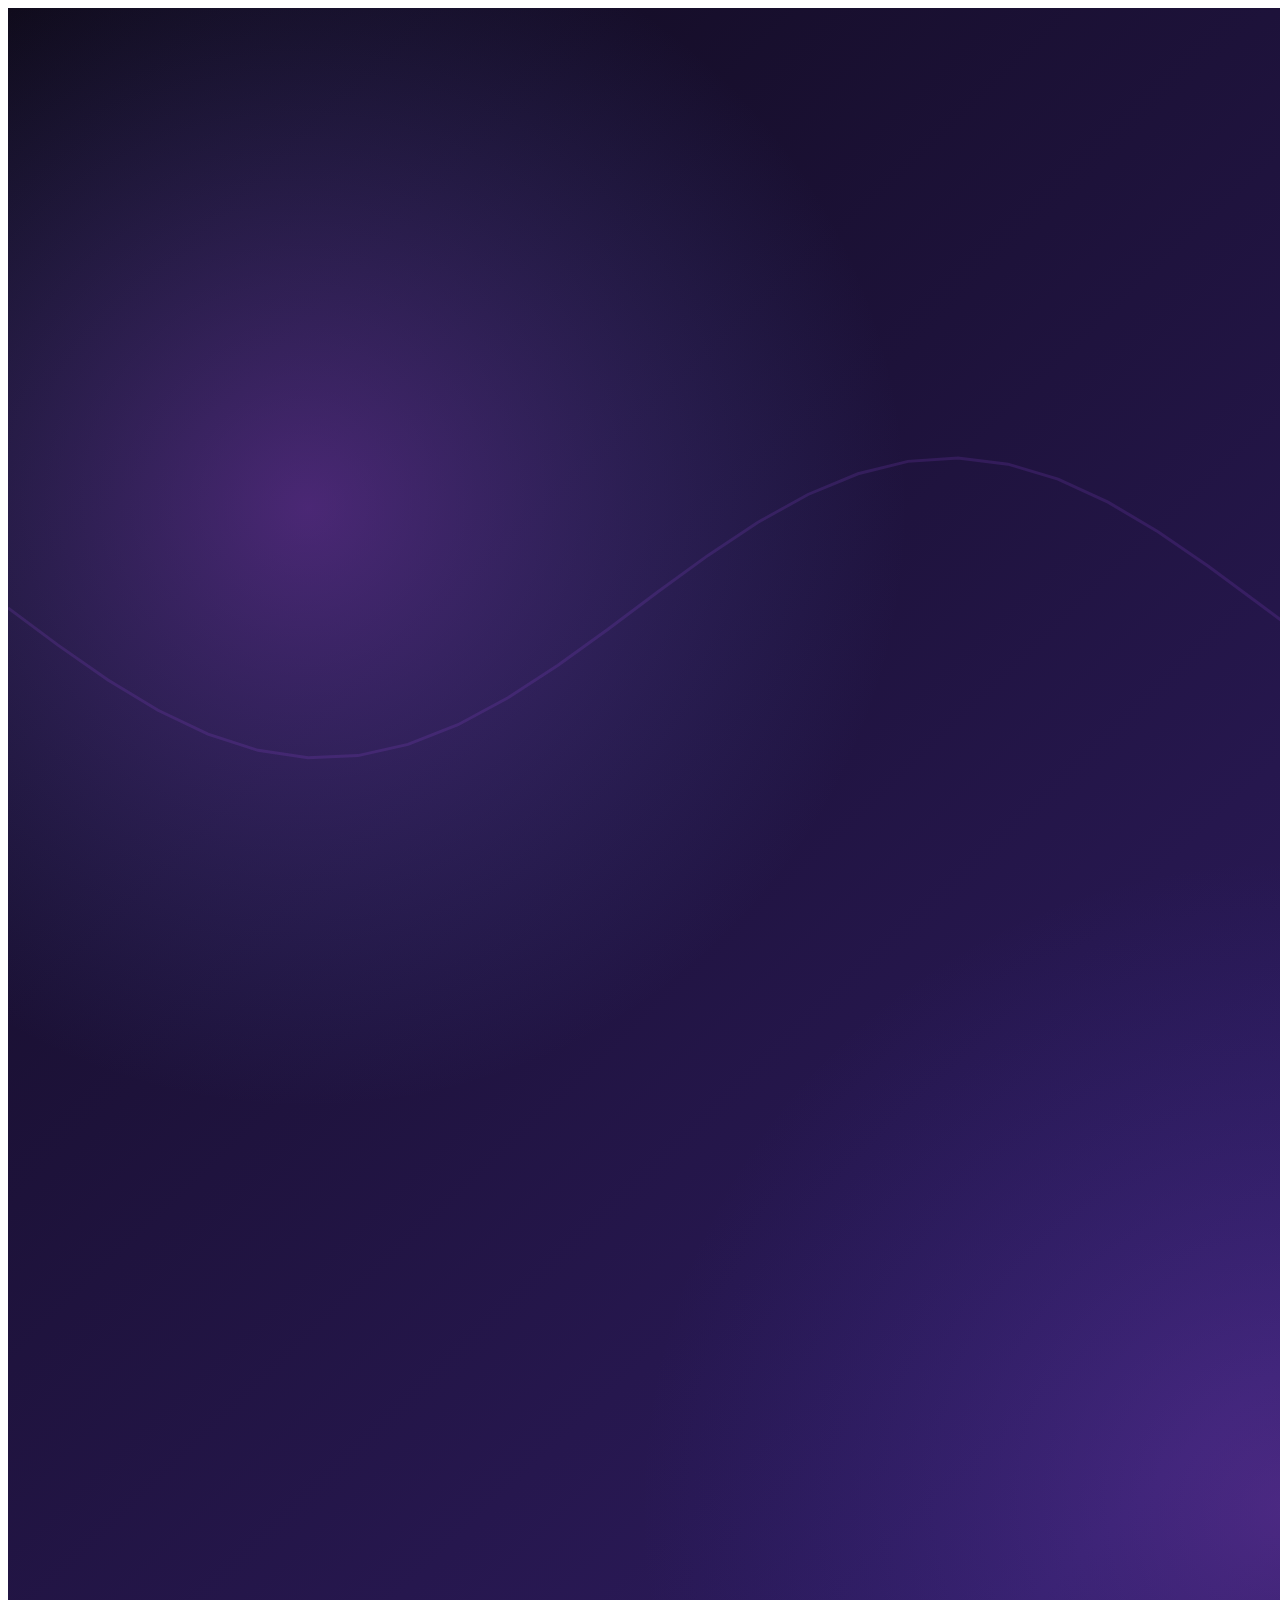
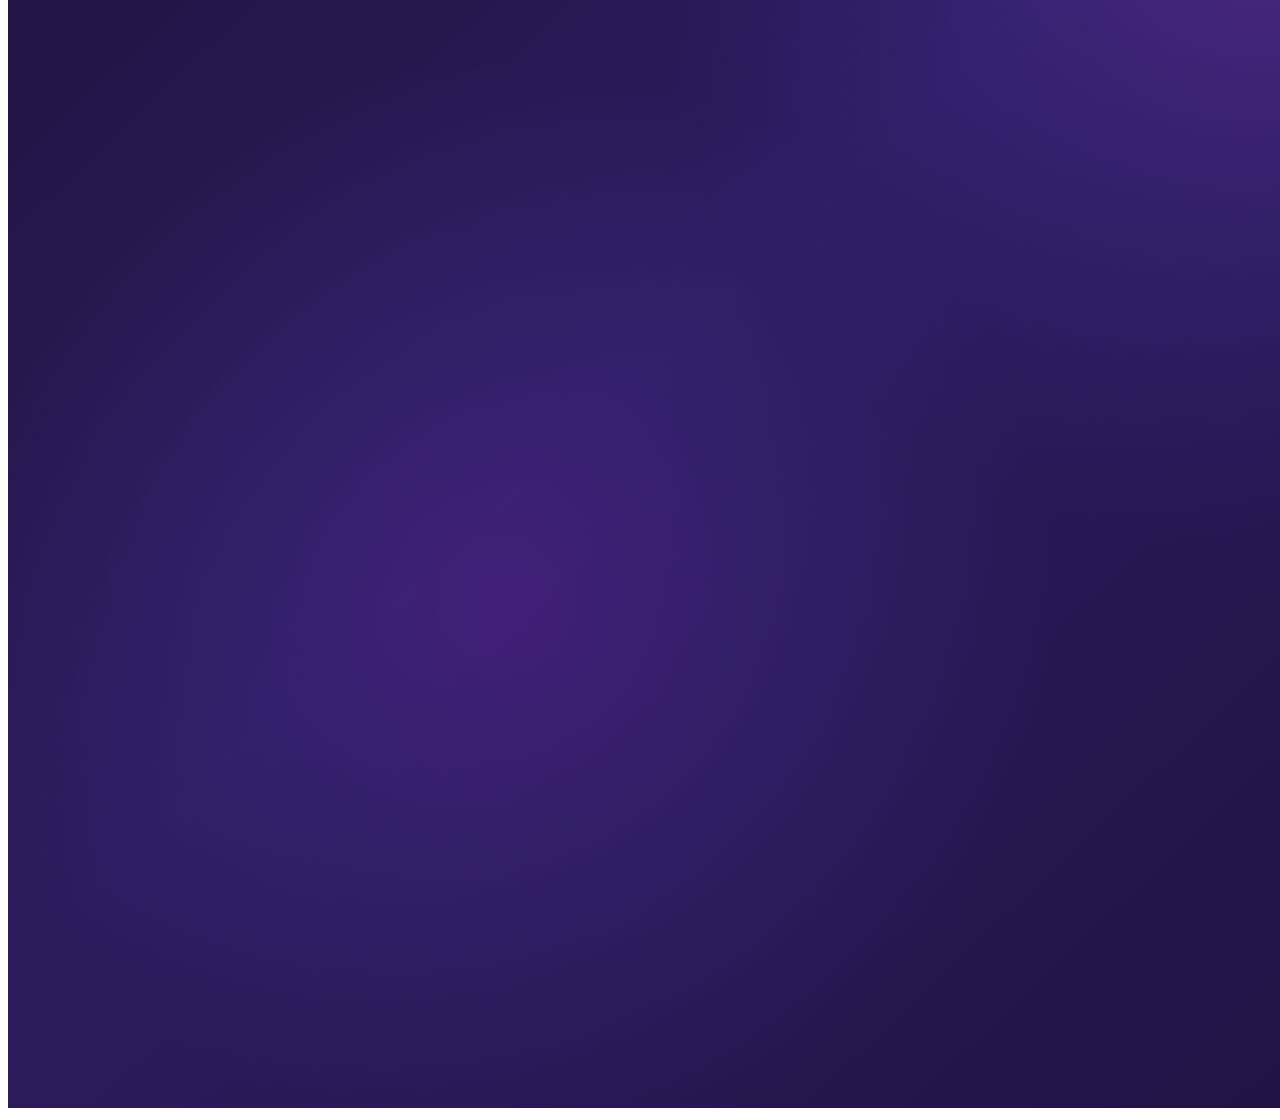
<file: generate-art.html>
<!DOCTYPE html>
<html lang="en">
<head>
    <meta charset="UTF-8">
    <meta name="viewport" content="width=device-width, initial-scale=1.0">
    <title>Artistic Background Generator</title>
</head>
<body>
    <canvas id="canvas"></canvas>
    <script>
        const canvas = document.getElementById('canvas');
        const ctx = canvas.getContext('2d');

        // Set canvas size
        canvas.width = window.innerWidth * 2;
        canvas.height = window.innerHeight * 3;

        // Main gradient background
        const bgGradient = ctx.createLinearGradient(0, 0, canvas.width, canvas.height);
        bgGradient.addColorStop(0, '#0f0a1a');
        bgGradient.addColorStop(0.5, '#2d1b5e');
        bgGradient.addColorStop(1, '#1a0a2e');
        ctx.fillStyle = bgGradient;
        ctx.fillRect(0, 0, canvas.width, canvas.height);

        // Draw artistic elements
        function drawGradientCircle(x, y, radius, color1, color2, opacity) {
            const gradient = ctx.createRadialGradient(x, y, 0, x, y, radius);
            gradient.addColorStop(0, `rgba(${color1}, ${opacity})`);
            gradient.addColorStop(1, `rgba(${color2}, 0)`);
            ctx.fillStyle = gradient;
            ctx.beginPath();
            ctx.arc(x, y, radius, 0, Math.PI * 2);
            ctx.fill();
        }

        // Large artistic shapes
        drawGradientCircle(300, 500, 600, '168, 85, 247', '93, 112, 219', 0.35);
        drawGradientCircle(canvas.width - 400, 800, 700, '79, 70, 229', '147, 51, 234', 0.3);
        drawGradientCircle(canvas.width / 2, 1500, 650, '168, 85, 247', '79, 70, 229', 0.25);
        drawGradientCircle(500, 2200, 550, '147, 51, 234', '99, 102, 241', 0.2);
        drawGradientCircle(canvas.width - 600, 2500, 620, '99, 102, 241', '168, 85, 247', 0.28);

        // Draw flowing lines
        ctx.strokeStyle = 'rgba(168, 85, 247, 0.15)';
        ctx.lineWidth = 3;
        ctx.beginPath();
        for (let i = 0; i <= canvas.width; i += 50) {
            const y = 600 + Math.sin(i / 200) * 150;
            if (i === 0) ctx.moveTo(i, y);
            else ctx.lineTo(i, y);
        }
        ctx.stroke();

        // Export as data URL
        const imageData = canvas.toDataURL('image/jpeg', 0.8);
        console.log('Generated image');

        // Create downloadable link
        const link = document.createElement('a');
        link.href = imageData;
        link.download = 'artistic-background.jpg';
        link.click();
    </script>
</body>
</html>
</file>
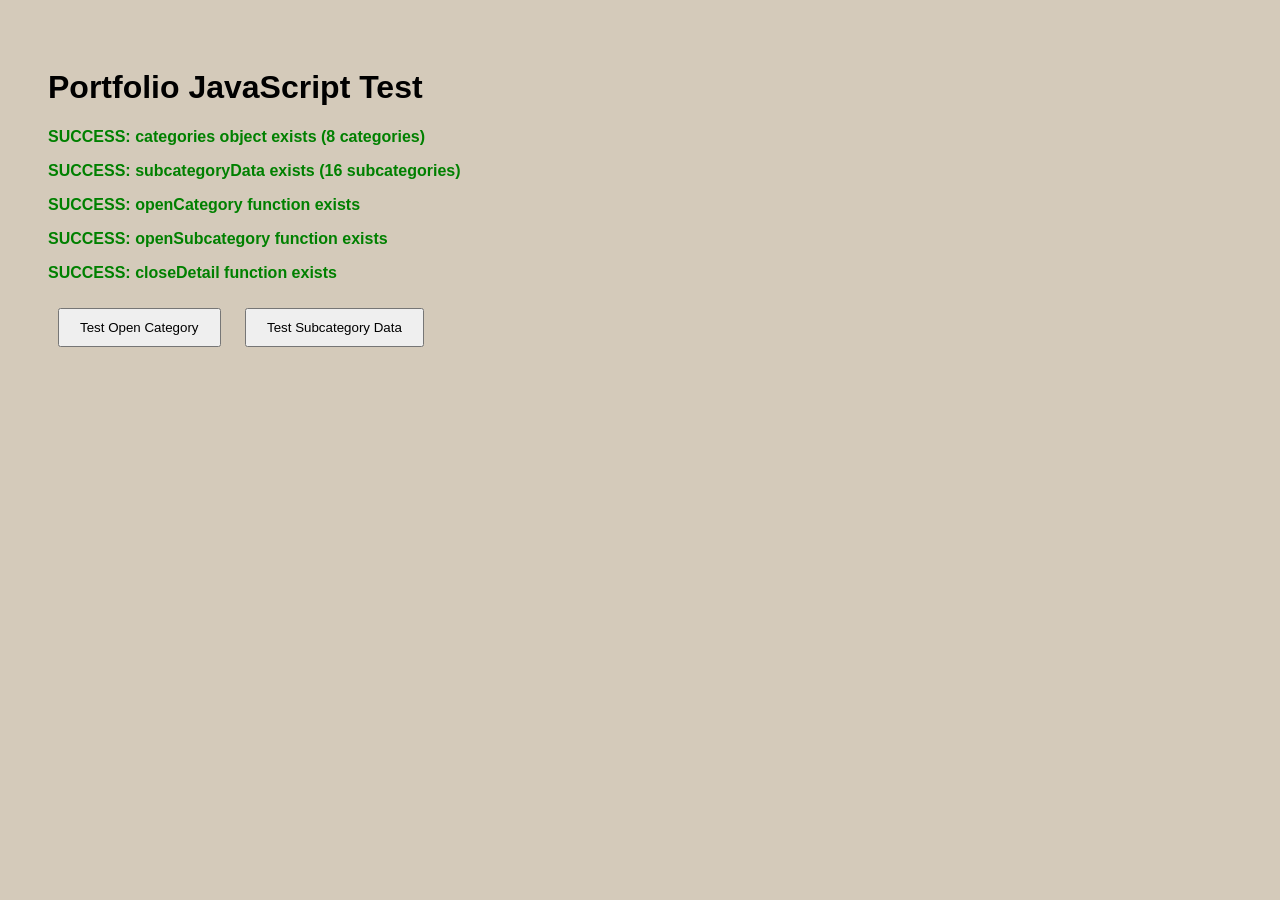
<file: test.html>
<!DOCTYPE html>
<html lang="en">
<head>
    <meta charset="UTF-8">
    <title>Test Portfolio JS</title>
    <style>
        body { font-family: Arial, sans-serif; padding: 40px; background: #d4caba; }
        .success { color: green; font-weight: bold; }
        .error { color: red; font-weight: bold; }
        button { padding: 10px 20px; margin: 10px; cursor: pointer; }
    </style>
</head>
<body>
    <h1>Portfolio JavaScript Test</h1>
    <div id="results"></div>
    <button onclick="testOpenCategory()">Test Open Category</button>
    <button onclick="testSubcategoryData()">Test Subcategory Data</button>

    <script src="subcategory-data.js"></script>
    <script src="script.js"></script>
    <script>
        const results = document.getElementById('results');

        function log(msg, isError) {
            const p = document.createElement('p');
            p.className = isError ? 'error' : 'success';
            p.textContent = msg;
            results.appendChild(p);
            console.log(msg);
        }

        // Test 1: Check if categories exist
        if (typeof categories !== 'undefined') {
            log('SUCCESS: categories object exists (' + Object.keys(categories).length + ' categories)');
        } else {
            log('ERROR: categories object NOT found', true);
        }

        // Test 2: Check if subcategoryData exists
        if (typeof subcategoryData !== 'undefined') {
            log('SUCCESS: subcategoryData exists (' + Object.keys(subcategoryData).length + ' subcategories)');
        } else {
            log('ERROR: subcategoryData NOT found', true);
        }

        // Test 3: Check functions
        if (typeof openCategory === 'function') {
            log('SUCCESS: openCategory function exists');
        } else {
            log('ERROR: openCategory function NOT found', true);
        }

        if (typeof openSubcategory === 'function') {
            log('SUCCESS: openSubcategory function exists');
        } else {
            log('ERROR: openSubcategory function NOT found', true);
        }

        if (typeof closeDetail === 'function') {
            log('SUCCESS: closeDetail function exists');
        } else {
            log('ERROR: closeDetail function NOT found', true);
        }

        function testOpenCategory() {
            log('Testing openCategory("video-editing")...');
            try {
                openCategory('video-editing');
                log('SUCCESS: openCategory executed without errors');
            } catch(e) {
                log('ERROR: ' + e.message, true);
            }
        }

        function testSubcategoryData() {
            if (typeof subcategoryData !== 'undefined' && subcategoryData['Long Form Videos']) {
                const items = subcategoryData['Long Form Videos'];
                log('SUCCESS: Long Form Videos has ' + items.length + ' items');
                log('First item: ' + items[0].title);
            } else {
                log('ERROR: Cannot access subcategoryData', true);
            }
        }
    </script>
</body>
</html>
</file>
